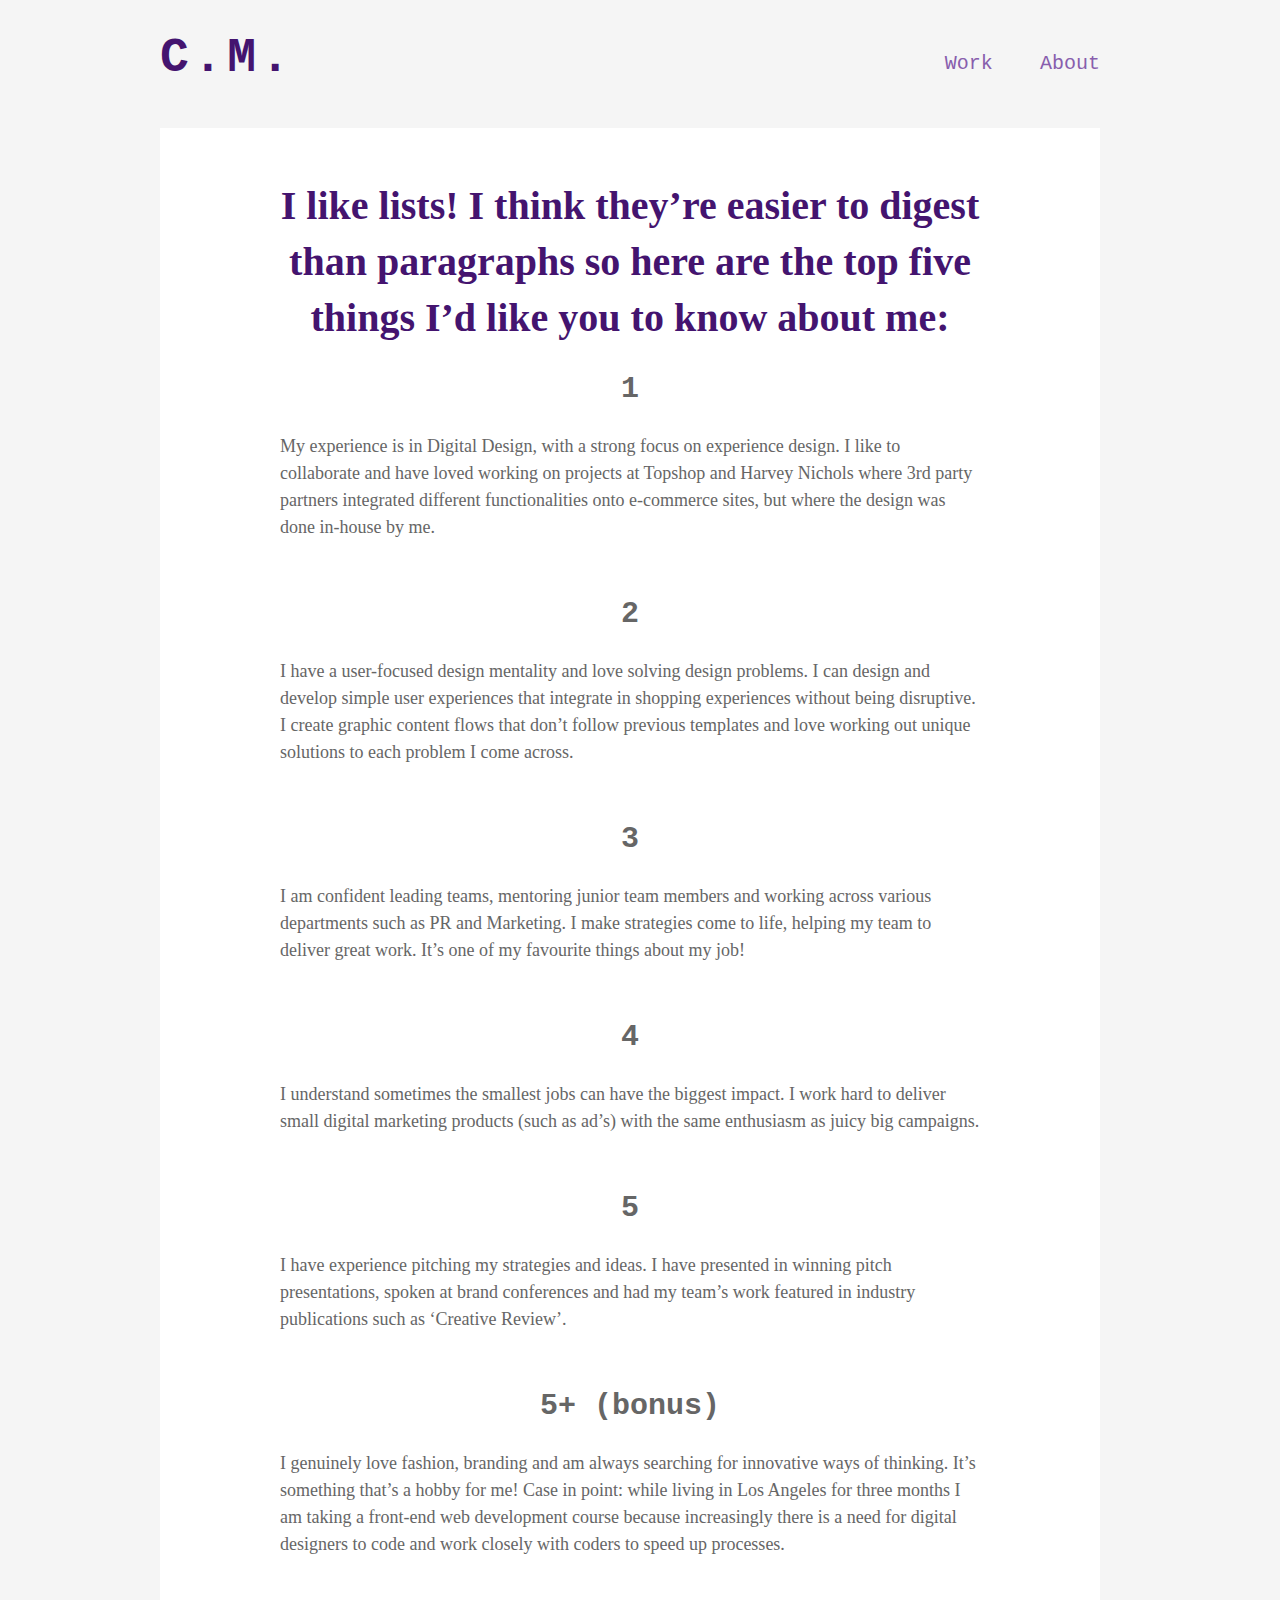
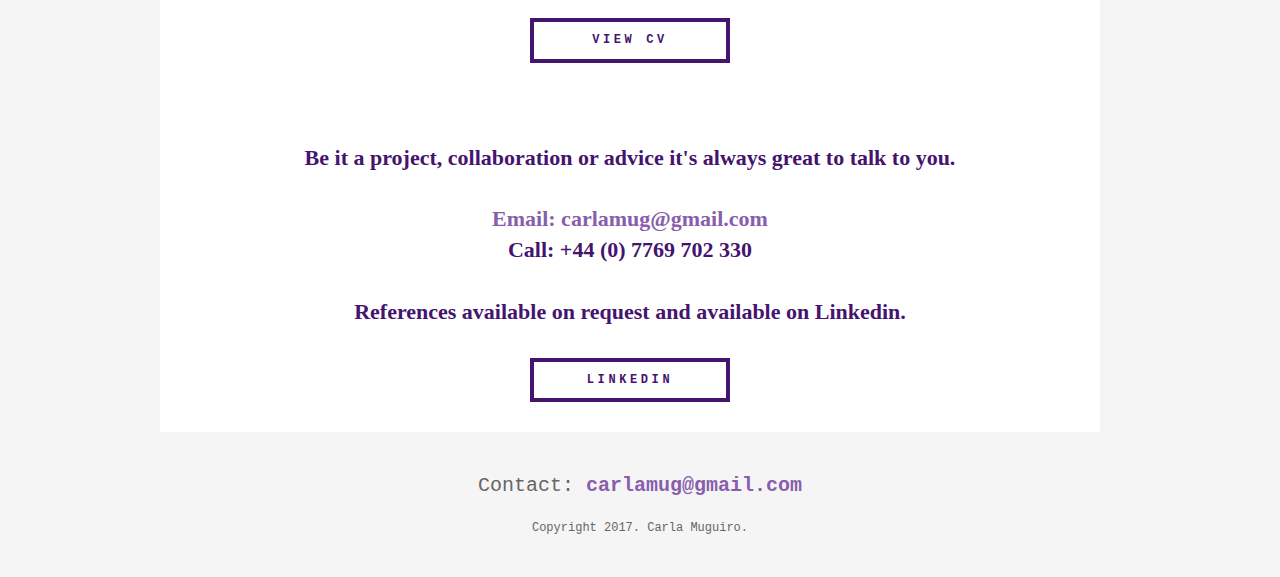
<file: about.html>
<!DOCTYPE html>
<html lang="en">
	<head>
    	<meta charset="utf-8">
    	<meta name="description" content="Carla Muguiro">

		<title>Carla Muguiro Portfolio</title>
		<link href='http://<link href="https://fonts.googleapis.com/css?family=Lato:300,400,700,900" rel="stylesheet" type='text/css'>

		<!-- external CSS link -->
		<link rel="stylesheet" href="css/reset.css">
		<link rel="stylesheet" href="css/style.css">
		<script src="http://ajax.googleapis.com/ajax/libs/jquery/2.1.3/jquery.min.js"></script>
		<script type="text/javascript" src="js/script.js"></script>
	</head>
	<body>
		<header>
			<div class="container">
				<h1 class="logo"><a href="index.html">C.M.</h1>
				<nav>
					<ul>
						<li><div class="line"></div><div class="line"></div></li>
						<li><a href="index.html">Work</a></li>
						<li><a href="about.html">About</a></li>
					</ul>
				</nav>
			</div>
		</header>
		<div class="wrapper">
			<section class="about">
			<p>I like lists! I think they’re easier to digest than paragraphs so here are the top five things I’d like you to know about me:</p>
			<ul>
				<li><h3>1</h3> My experience is in Digital Design, with a strong focus on experience design. I like to collaborate and have loved working on projects at Topshop and Harvey Nichols where 3rd party partners integrated different functionalities onto e-commerce sites, but where the design was done in-house by me.</li>

				<li><h3>2</h3> I have a user-focused design mentality and love solving design problems. I can design and develop simple user experiences that integrate in shopping experiences without being disruptive. I create graphic content flows that don’t follow previous templates and love working out unique solutions to each problem I come across.</li>

				<li><h3>3</h3> I am confident leading teams, mentoring junior team members and working across various departments such as PR and Marketing. I make strategies come to life, helping my team to deliver great work. It’s one of my favourite things about my job!</li>

				<li><h3>4</h3> I understand sometimes the smallest jobs can have the biggest impact. I work hard to deliver small digital marketing products (such as ad’s) with the same enthusiasm as juicy big campaigns.</li>

				<li><h3>5</h3> I have experience pitching my strategies and ideas. I have presented in winning pitch presentations, spoken at brand conferences and had my team’s work featured in industry publications such as ‘Creative Review’.</li>

				<li><h3>5+ (bonus)</h3> I genuinely love fashion, branding and am always searching for innovative ways of thinking. It’s something that’s a hobby for me! Case in point: while living in Los Angeles for three months I am taking a front-end web development course because increasingly there is a need for digital designers to code and work closely with coders to speed up processes.</li>

			</ul>
			<aside id="bottom-cta">
			<a class="button blue" href="https://www.dropbox.com/s/ewndl9funy99o1y/Carla_Muguiro_Portfolio_2017.pdf?dl=0">VIEW CV</a>
			</aside>
			
			<section class="contact">
			<p> Be it a project, collaboration or advice it's always great to talk to you.
			<br><br>
			<a href="mailto:carlamug@gmail.com">Email: carlamug@gmail.com</a>
			<br>
			Call: +44 (0) 7769 702 330
			<br><br>
			References available on request 			and available on Linkedin. </p>
			</section>
			
			<aside id="bottom-cta">
			<a class="button blue" href="https://www.linkedin.com/in/carla-muguiro-2388337/">LINKEDIN</a>
			</aside>
		</div>
		<footer>
			<h2>Contact: <a href="mailto:carlamug@gmail.com">carlamug@gmail.com</h2></a>
			<p class="copyright">Copyright 2017. Carla Muguiro.</p>
		</footer>
	</body>
</html>
</file>
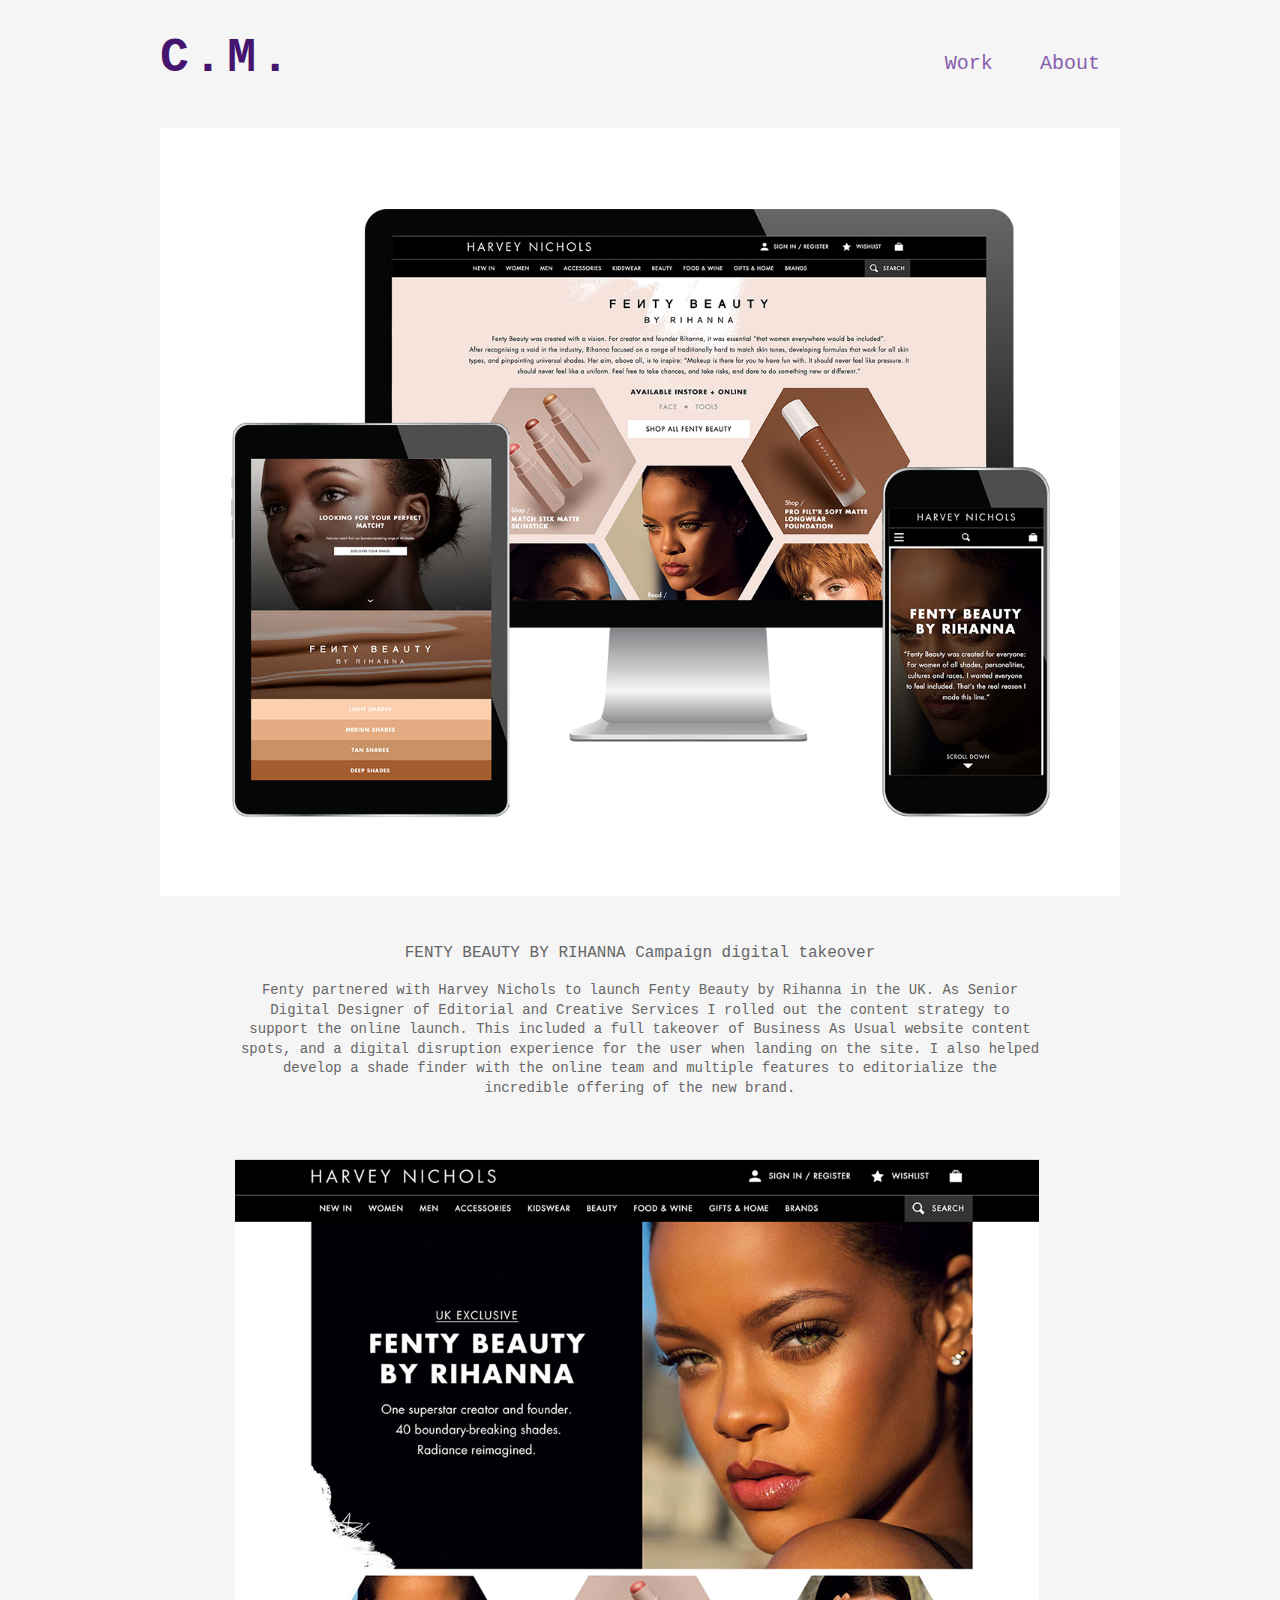
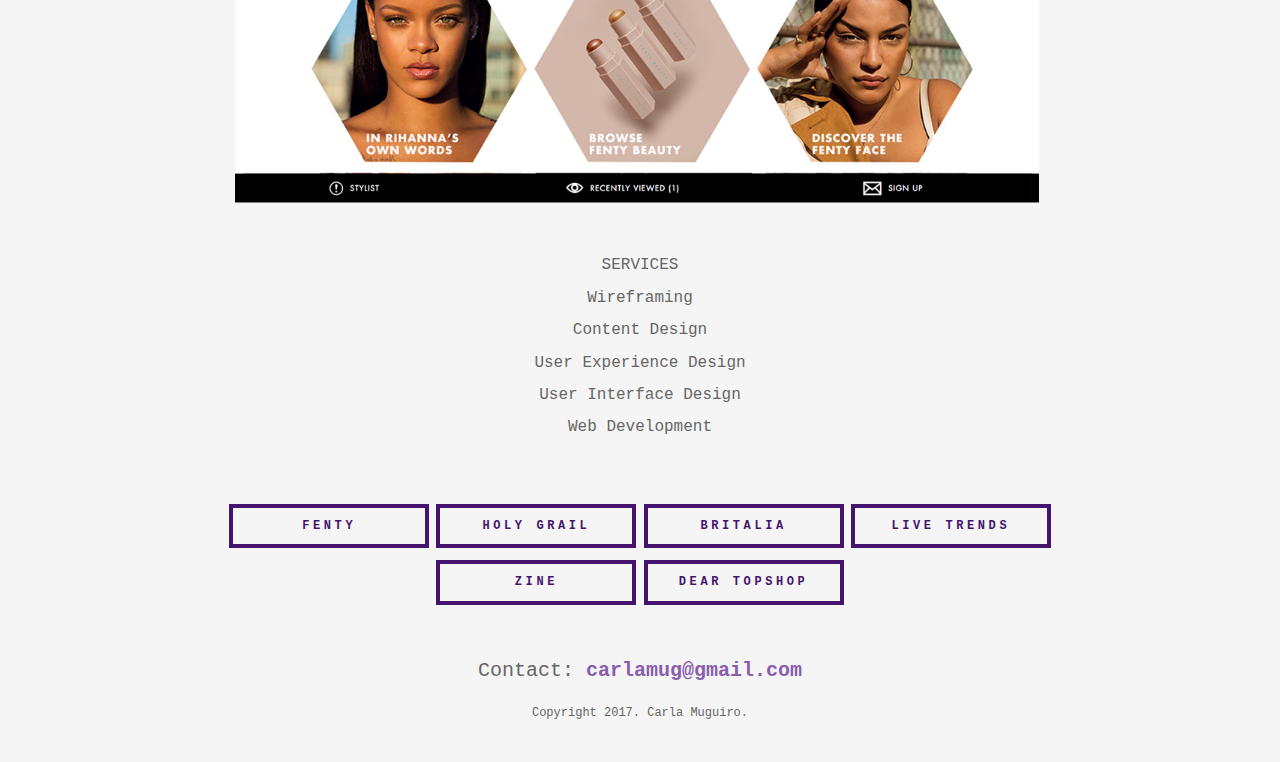
<file: Project1.html>
<!DOCTYPE html>
<html lang="en">
	<head>
    	<meta charset="utf-8">
    	<meta name="description" content="Carla Muguiro">

		<title>Carla Muguiro Portfolio</title>
		<link href='http://<link href="https://fonts.googleapis.com/css?family=Lato:300,400,700,900" rel="stylesheet" type='text/css'>

		<!-- external CSS link -->
		<link rel="stylesheet" href="css/reset.css">
		<link rel="stylesheet" href="css/style.css">
		<script src="http://ajax.googleapis.com/ajax/libs/jquery/2.1.3/jquery.min.js"></script>
		<script type="text/javascript" src="js/script.js"></script>
	</head>
	<body>
		<header>
			<div class="container">
				<h1 class="logo"><a href="index.html">C.M.</h1>
				<nav>
					<ul>
						<li><div class="line"></div><div class="line"></div></li>
						<li><a href="index.html">Work</a></li>
						<li><a href="about.html">About</a></li>
					</ul>
				</nav>
			</div>
		</header>
		<div class="wrapper">
			<section class="FENTY">
				<div class="project-image"><img src="images/Fenty/fenty1.png" alt="Fenty"></div>
				<h4>FENTY BEAUTY BY RIHANNA
					Campaign digital takeover
				</h4><br>
				<p> Fenty partnered with Harvey Nichols 	to launch Fenty Beauty by Rihanna 		in the UK. As Senior Digital 			Designer of Editorial and Creative 		Services I rolled out the content 		strategy to support the online 			launch. This included a full 			takeover of Business As Usual 			website content spots, and a 			digital disruption experience for 
					the user when landing on the site. I also helped develop a shade finder with the online team and multiple features to editorialize the incredible offering of the new brand.

				</p>
				<div class="project-image"><img src="images/Fenty/fenty2.png" alt="Fenty"></div>
				<h4><ul> 
						<li>SERVICES</li>
						<li>Wireframing</li>
						<li>Content Design</li>
						<li>User Experience Design</li>
						<li>User Interface Design</li>
						<li>Web Development</li>
					</ul>
				</h4>
			</section>
			<aside id="bottom-nav">
				<nav>
					<ul>
						<li><a class="button nav" href="Project1.html">FENTY</a></li>
						<li><a class="button nav" href="Project2.html">HOLY GRAIL</a></li>
						<li><a class="button nav" href="Project3.html">BRITALIA</a></li>
						<li><a class="button nav" href="Project4.html">LIVE TRENDS</a></li>
						<li><a class="button nav" href="Project5.html">ZINE</a></li>
						<li><a class="button nav" href="Project6.html">DEAR TOPSHOP</a></li>
					</ul>
				</aside>
			</section>
		</div>
		<footer>
			<h2>Contact: <a href="mailto:carlamug@gmail.com">carlamug@gmail.com</h2></a>
			<p class="copyright">Copyright 2017. Carla Muguiro.</p>
		</footer>
	</body>
</html>
</file>
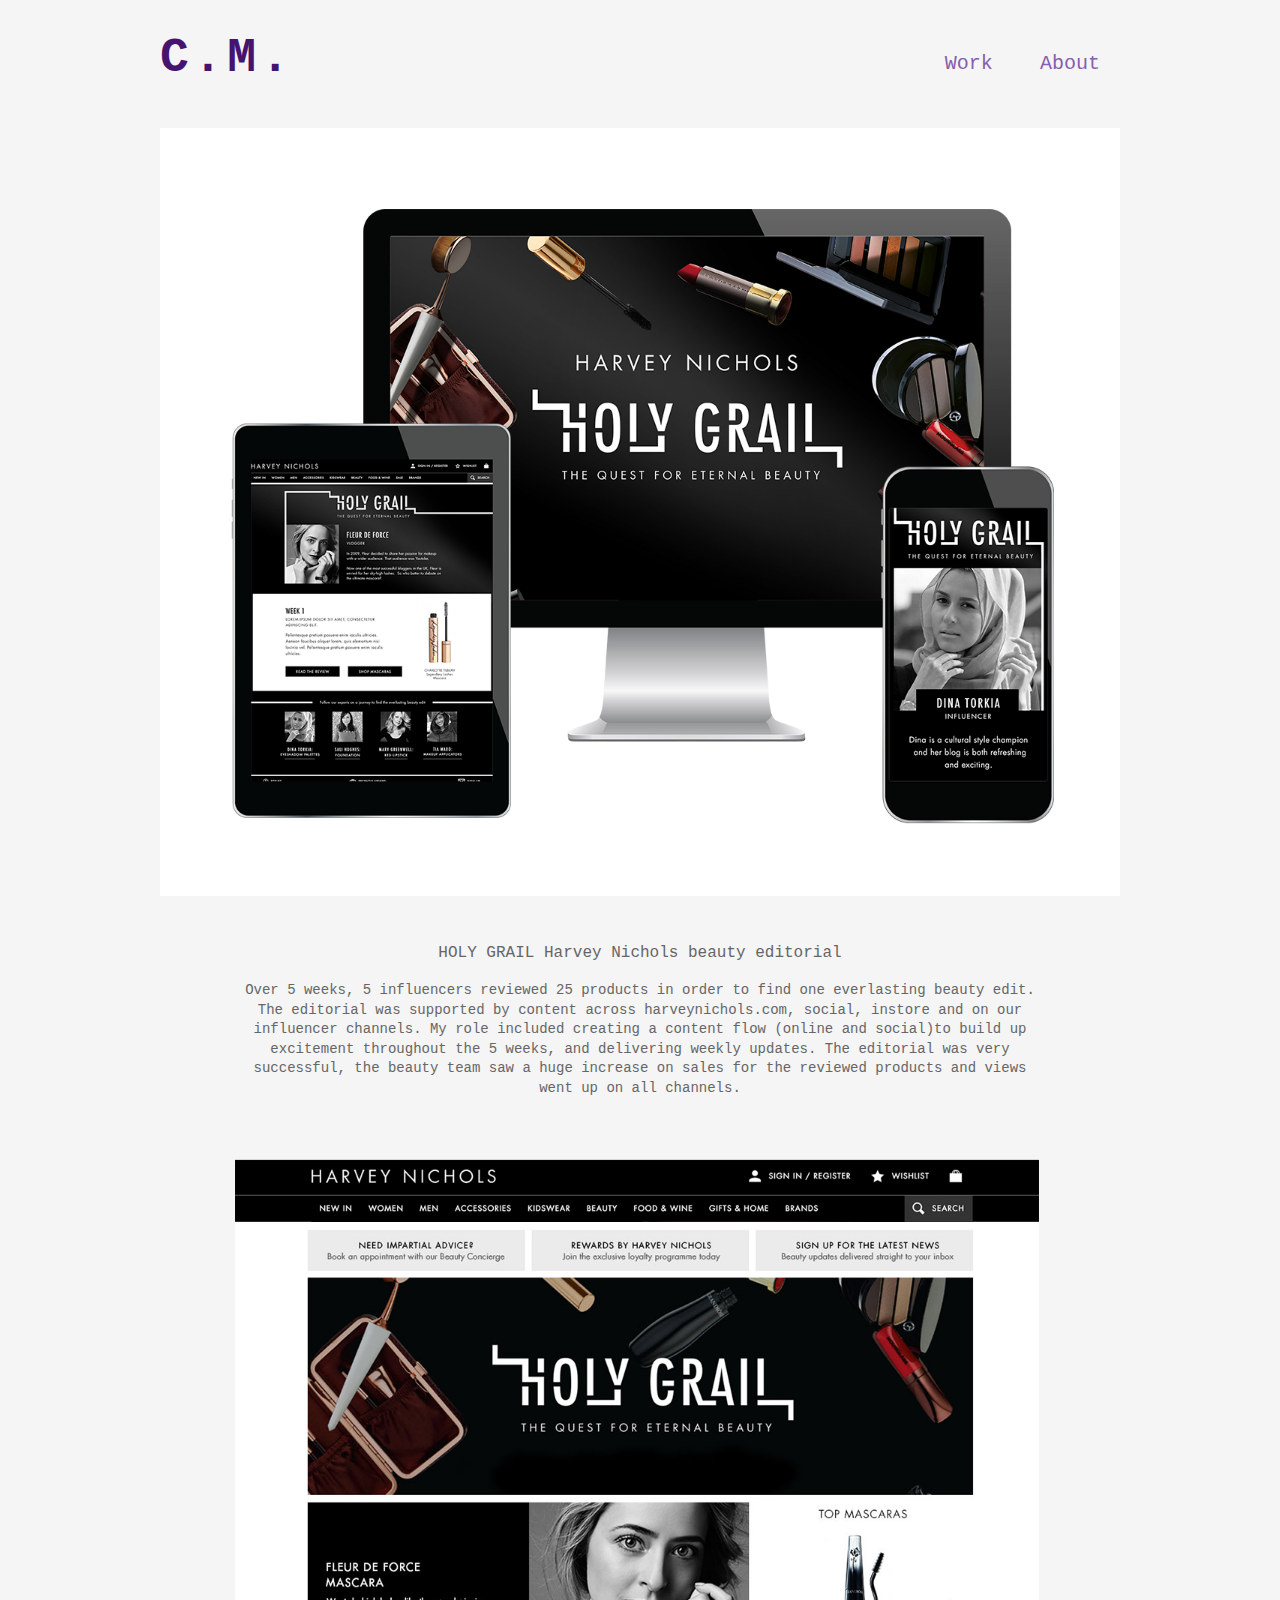
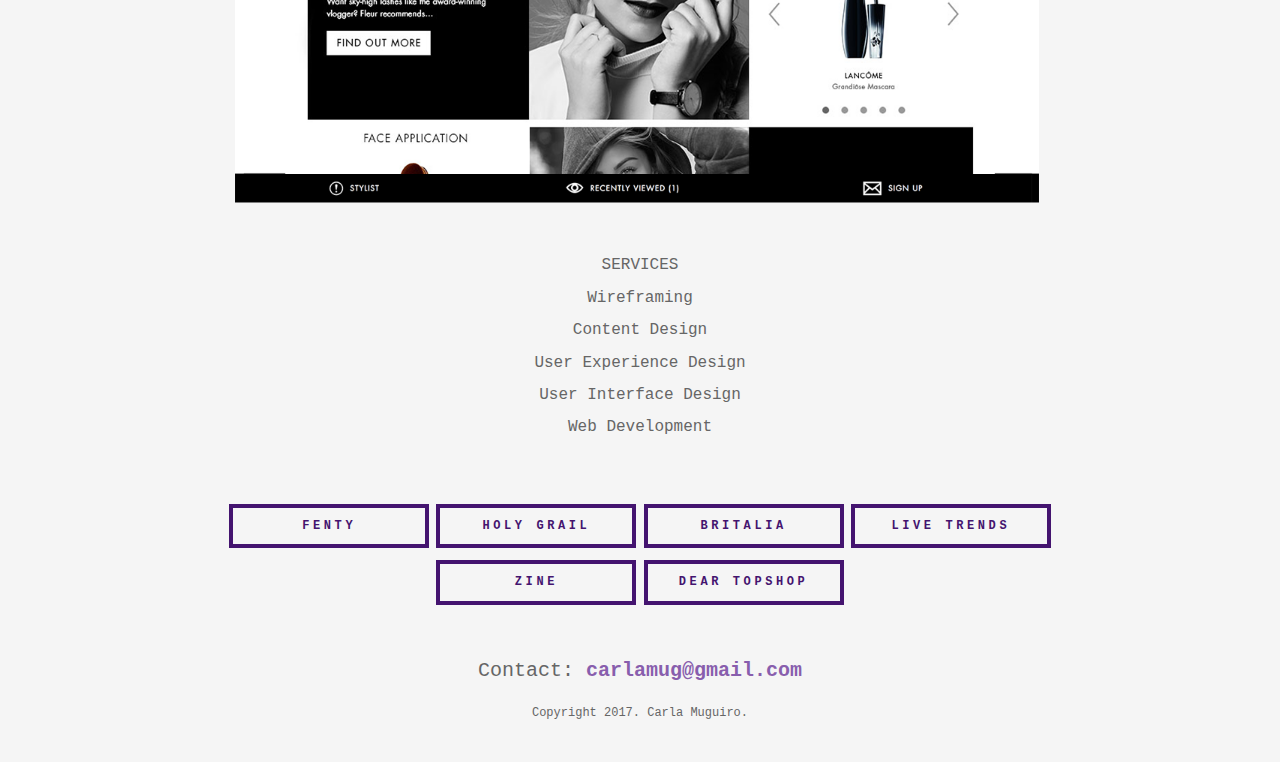
<file: Project2.html>
<!DOCTYPE html>
<html lang="en">
	<head>
    	<meta charset="utf-8">
    	<meta name="description" content="Carla Muguiro">

		<title>Carla Muguiro Portfolio</title>
		<link href='http://<link href="https://fonts.googleapis.com/css?family=Lato:300,400,700,900" rel="stylesheet" type='text/css'>

		<!-- external CSS link -->
		<link rel="stylesheet" href="css/reset.css">
		<link rel="stylesheet" href="css/style.css">
		<script src="http://ajax.googleapis.com/ajax/libs/jquery/2.1.3/jquery.min.js"></script>
		<script type="text/javascript" src="js/script.js"></script>
	</head>
	<body>
		<header>
			<div class="container">
				<h1 class="logo"><a href="index.html">C.M.</h1>
				<nav>
					<ul>
						<li><div class="line"></div><div class="line"></div></li>
						<li><a href="index.html">Work</a></li>
						<li><a href="about.html">About</a></li>
					</ul>
				</nav>
			</div>
		</header>
		<div class="wrapper">
			<section class="FENTY">
				<div class="project-image"><img src="images/HG/Holy-Grail-1.png" alt="Fenty"></div>
				<h4>HOLY GRAIL
					Harvey Nichols beauty editorial
				</h4><br>
				<p> Over 5 weeks, 5 influencers reviewed 25 products in order to 
				find one everlasting beauty edit. The editorial was supported by content across harveynichols.com, social, instore and on our influencer channels. My role included creating a content flow (online and social)to build up excitement throughout the 5 weeks, and delivering weekly updates. The editorial was very successful, the beauty team saw a huge increase on sales for the reviewed products and 
				views went up on all channels.

				</p>
				<div class="project-image"><img src="images/HG/Holy-Grail-2.png" alt="Fenty"></div>
				<h4><ul> 
						<li>SERVICES</li>
						<li>Wireframing</li>
						<li>Content Design</li>
						<li>User Experience Design</li>
						<li>User Interface Design</li>
						<li>Web Development</li>
					</ul>
				</h4>
			</section>
			<aside id="bottom-nav">
				<nav>
					<ul>
						<li><a class="button nav" href="Project1.html">FENTY</a></li>
						<li><a class="button nav" href="Project2.html">HOLY GRAIL</a></li>
						<li><a class="button nav" href="Project3.html">BRITALIA</a></li>
						<li><a class="button nav" href="Project4.html">LIVE TRENDS</a></li>
						<li><a class="button nav" href="Project5.html">ZINE</a></li>
						<li><a class="button nav" href="Project6.html">DEAR TOPSHOP</a></li>
					</ul>
				</aside>
			</section>
		</div>
		<footer>
			<h2>Contact: <a href="mailto:carlamug@gmail.com">carlamug@gmail.com</h2></a>
			<p class="copyright">Copyright 2017. Carla Muguiro.</p>
		</footer>
	</body>
</html>
</file>
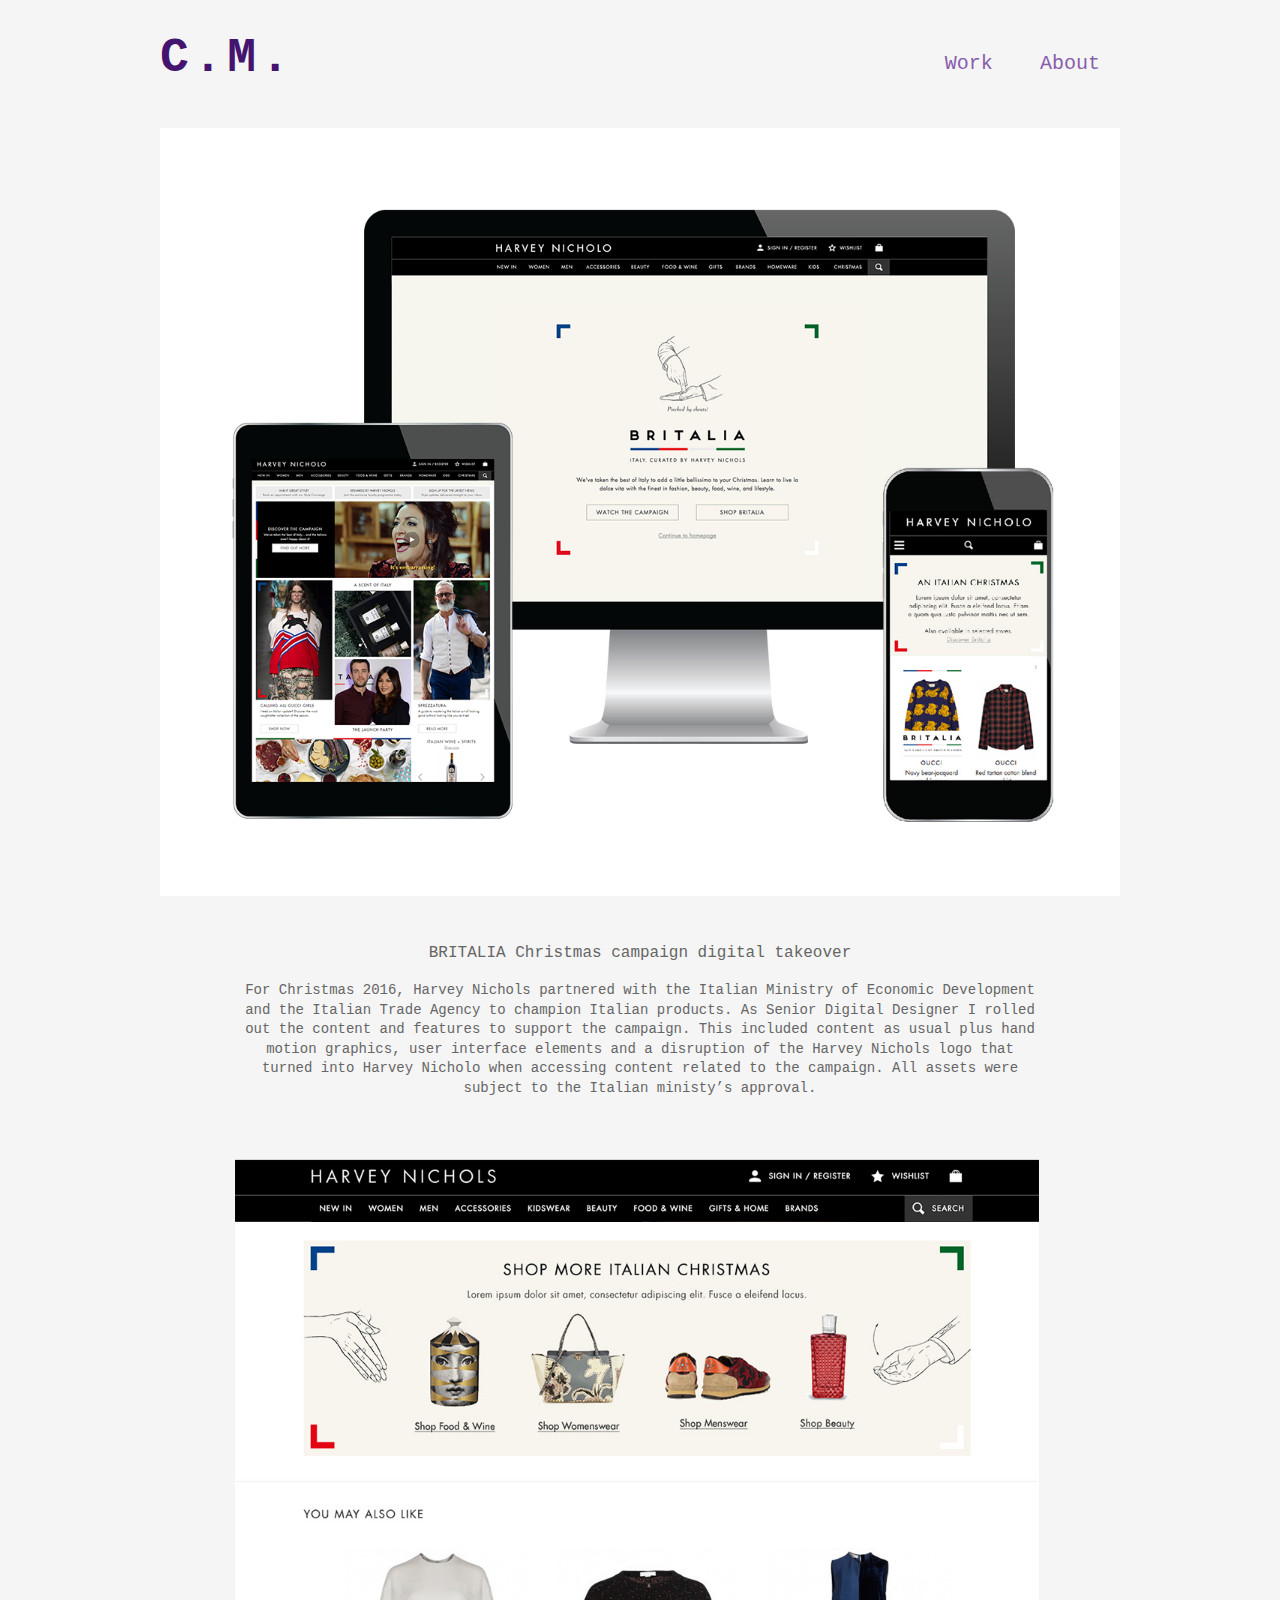
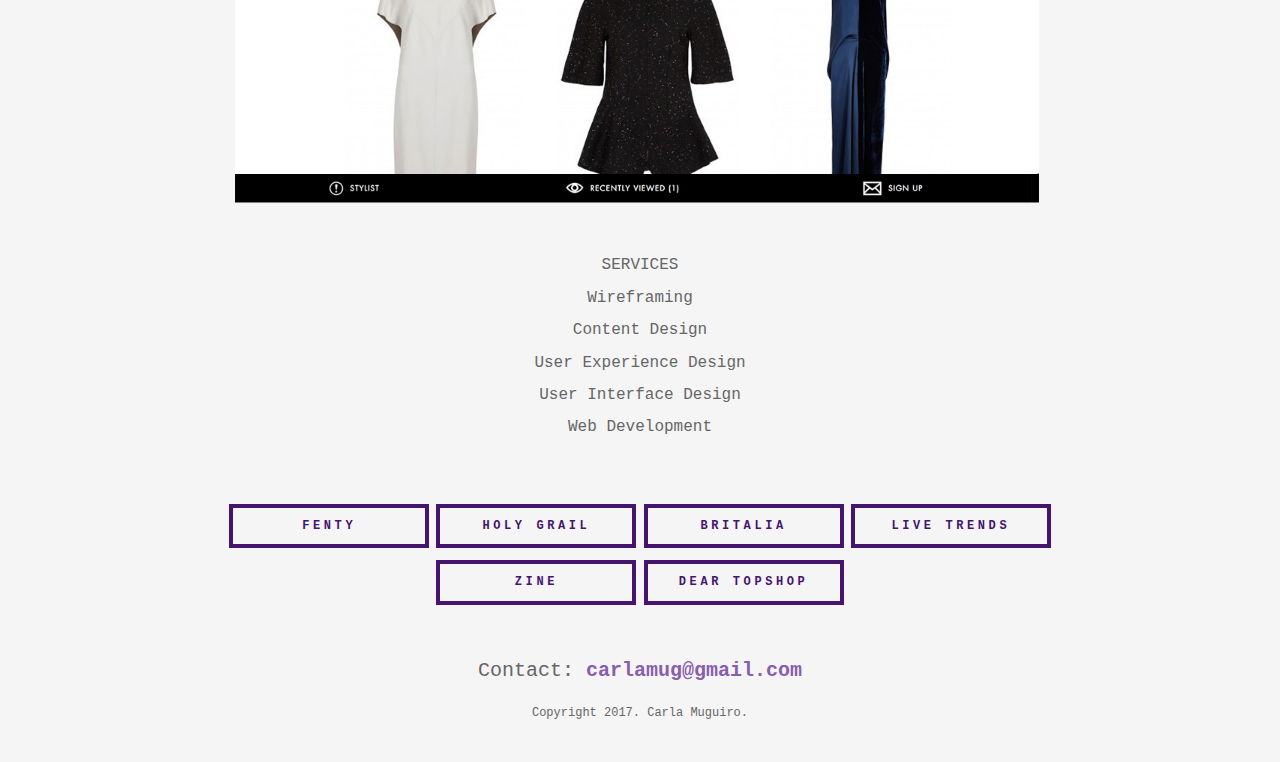
<file: Project3.html>
<!DOCTYPE html>
<html lang="en">
	<head>
    	<meta charset="utf-8">
    	<meta name="description" content="Carla Muguiro">

		<title>Carla Muguiro Portfolio</title>
		<link href='http://<link href="https://fonts.googleapis.com/css?family=Lato:300,400,700,900" rel="stylesheet" type='text/css'>

		<!-- external CSS link -->
		<link rel="stylesheet" href="css/reset.css">
		<link rel="stylesheet" href="css/style.css">
		<script src="http://ajax.googleapis.com/ajax/libs/jquery/2.1.3/jquery.min.js"></script>
		<script type="text/javascript" src="js/script.js"></script>
	</head>
	<body>
		<header>
			<div class="container">
				<h1 class="logo"><a href="index.html">C.M.</h1>
				<nav>
					<ul>
						<li><div class="line"></div><div class="line"></div></li>
						<li><a href="index.html">Work</a></li>
						<li><a href="about.html">About</a></li>
					</ul>
				</nav>
			</div>
		</header>
		<div class="wrapper">
			<section class="FENTY">
				<div class="project-image"><img src="images/Britalia/britalia1.png" alt="Fenty"></div>
				<h4>BRITALIA 
				Christmas campaign digital takeover
				</h4><br>
				<p> For Christmas 2016, Harvey Nichols partnered with the Italian Ministry of Economic Development and the Italian Trade Agency to champion Italian products. As Senior Digital Designer I rolled out the content and features to support the campaign. This included content as usual plus hand motion graphics, user interface elements and a disruption of the Harvey Nichols logo that turned into Harvey Nicholo when accessing content related to the campaign. All assets were subject to the Italian ministy’s approval.
				</p>
				<div class="project-image"><img src="images/Britalia/britalia2.png" alt="Fenty"></div>
				<h4><ul> 
						<li>SERVICES</li>
						<li>Wireframing</li>
						<li>Content Design</li>
						<li>User Experience Design</li>
						<li>User Interface Design</li>
						<li>Web Development</li>
					</ul>
				</h4>
			</section>
			<aside id="bottom-nav">
				<nav>
					<ul>
						<li><a class="button nav" href="Project1.html">FENTY</a></li>
						<li><a class="button nav" href="Project2.html">HOLY GRAIL</a></li>
						<li><a class="button nav" href="Project3.html">BRITALIA</a></li>
						<li><a class="button nav" href="Project4.html">LIVE TRENDS</a></li>
						<li><a class="button nav" href="Project5.html">ZINE</a></li>
						<li><a class="button nav" href="Project6.html">DEAR TOPSHOP</a></li>
					</ul>
				</aside>
			</section>
		</div>
		<footer>
			<h2>Contact: <a href="mailto:carlamug@gmail.com">carlamug@gmail.com</h2></a>
			<p class="copyright">Copyright 2017. Carla Muguiro.</p>
		</footer>
	</body>
</html>
</file>
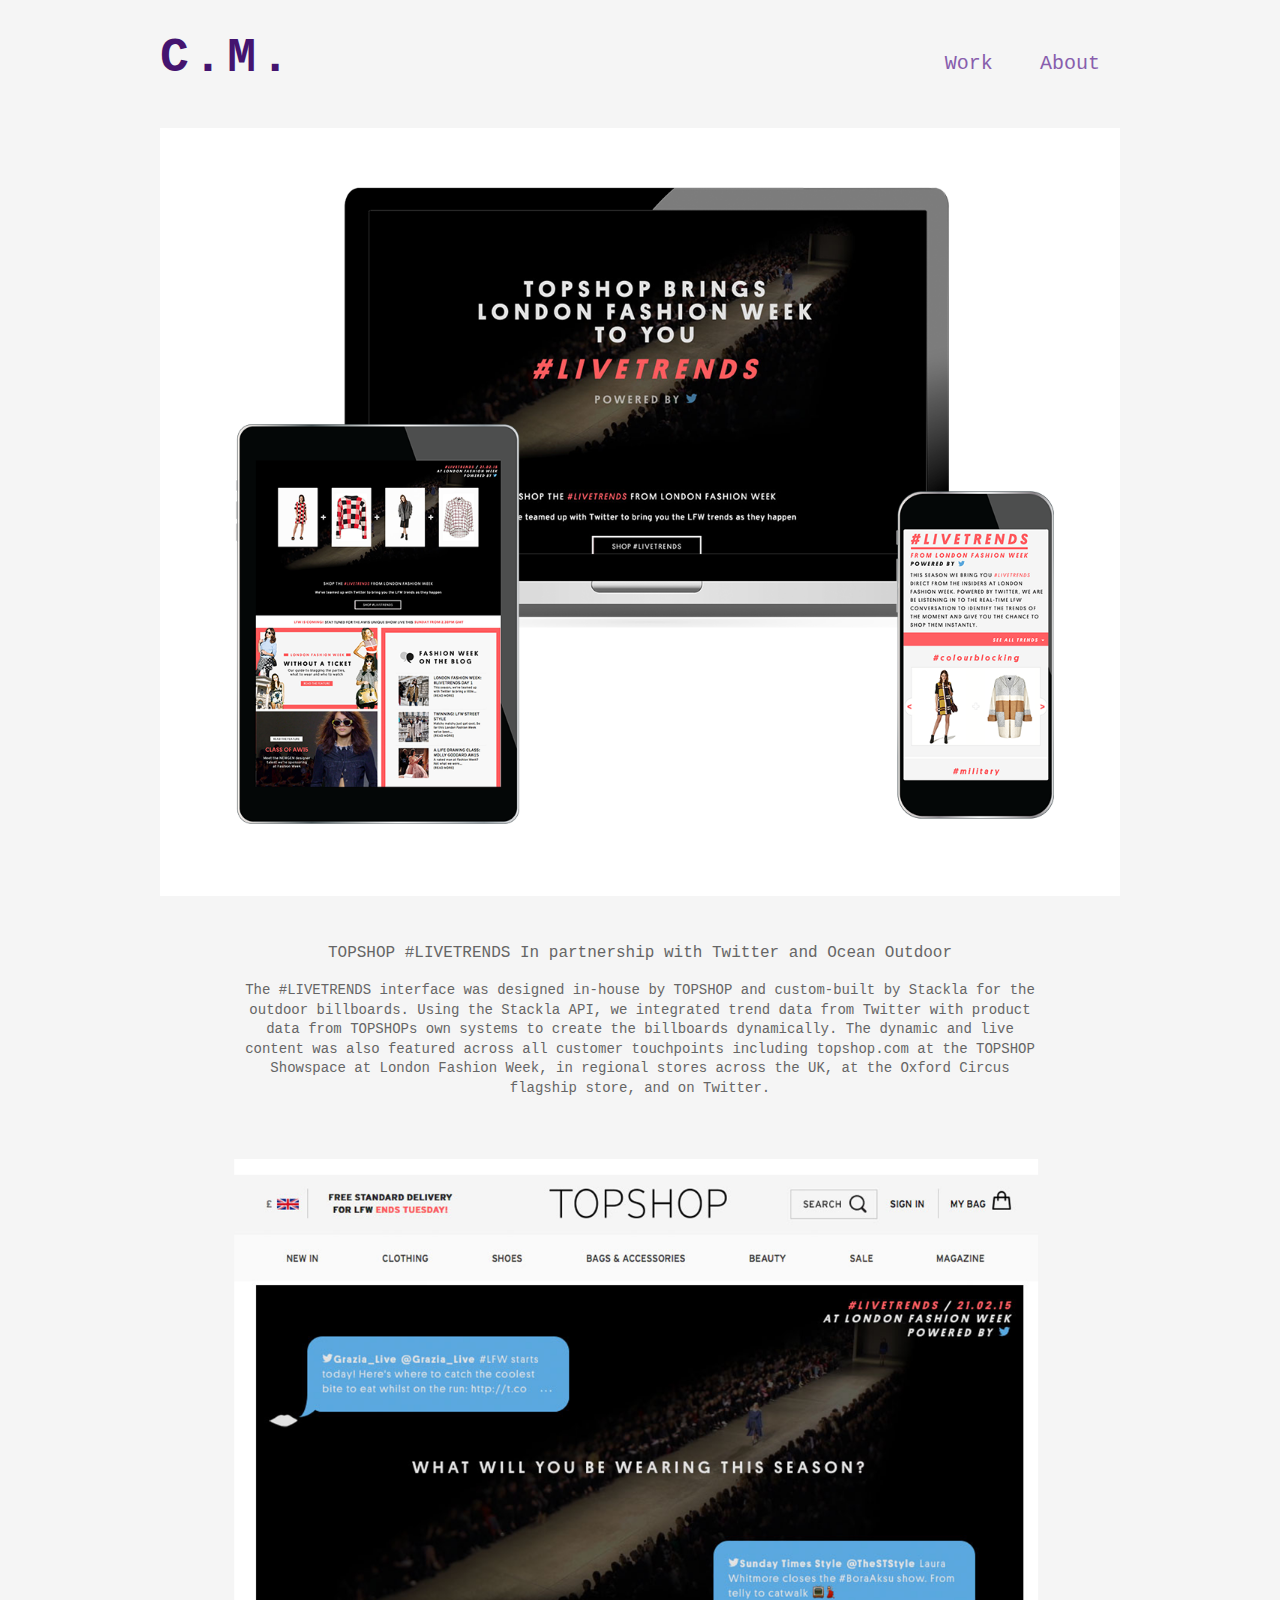
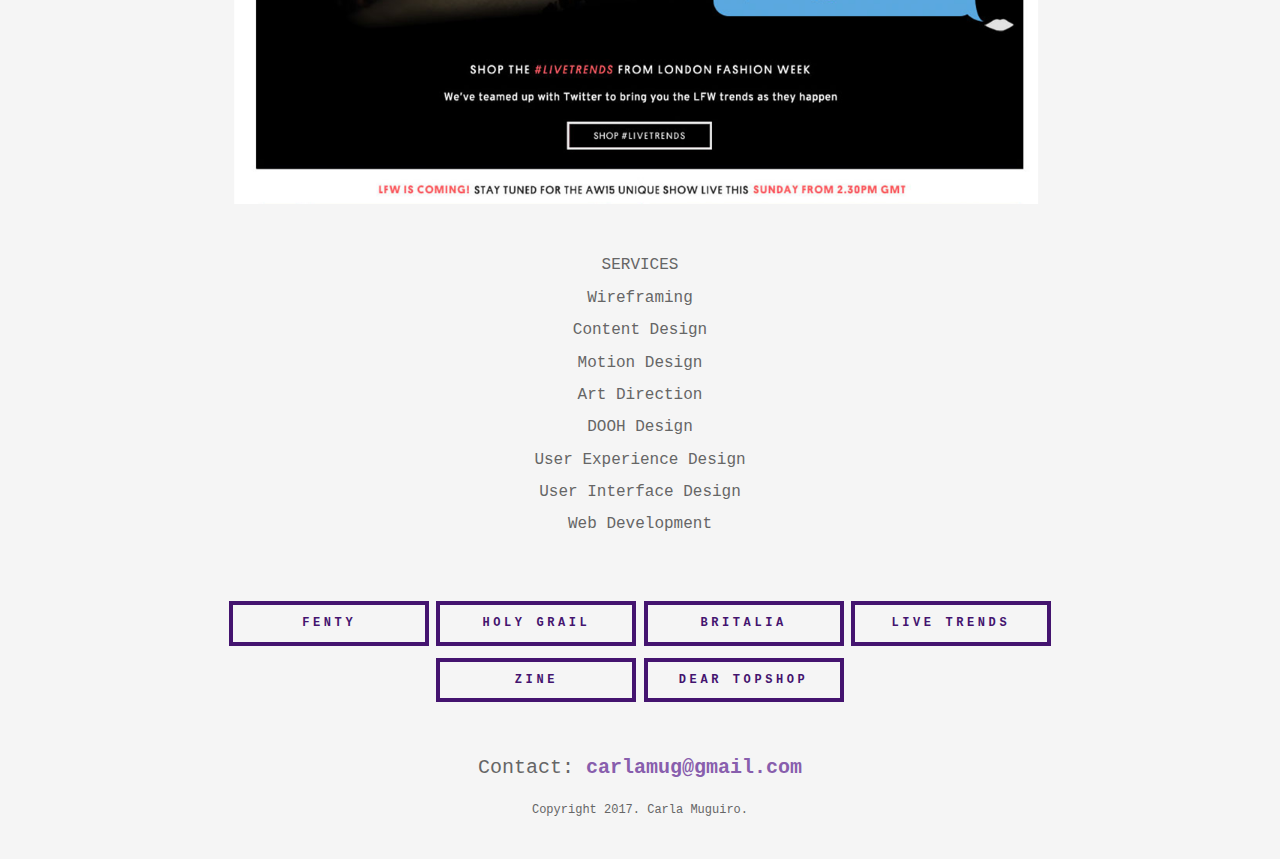
<file: Project4.html>
<!DOCTYPE html>
<html lang="en">
	<head>
    	<meta charset="utf-8">
    	<meta name="description" content="Carla Muguiro">

		<title>Carla Muguiro Portfolio</title>
		<link href='http://<link href="https://fonts.googleapis.com/css?family=Lato:300,400,700,900" rel="stylesheet" type='text/css'>

		<!-- external CSS link -->
		<link rel="stylesheet" href="css/reset.css">
		<link rel="stylesheet" href="css/style.css">
		<script src="http://ajax.googleapis.com/ajax/libs/jquery/2.1.3/jquery.min.js"></script>
		<script type="text/javascript" src="js/script.js"></script>
	</head>
	<body>
		<header>
			<div class="container">
				<h1 class="logo"><a href="index.html">C.M.</h1>
				<nav>
					<ul>
						<li><div class="line"></div><div class="line"></div></li>
						<li><a href="index.html">Work</a></li>
						<li><a href="about.html">About</a></li>
					</ul>
				</nav>
			</div>
		</header>
		<div class="wrapper">
			<section class="FENTY">
				<div class="project-image"><img src="images/Livetrends/Livetrends1.png" alt="Fenty"></div>
				<h4>TOPSHOP #LIVETRENDS
				In partnership with Twitter and Ocean Outdoor
				</h4><br>
				<p> The #LIVETRENDS interface was designed in-house by TOPSHOP
				and custom-built by Stackla for the outdoor billboards. Using the Stackla API, we integrated trend data from Twitter with product data from TOPSHOPs own systems to create the billboards dynamically. The dynamic and live content was also featured across all customer touchpoints including topshop.com at the TOPSHOP Showspace 
				at London Fashion Week, in regional stores across the UK, at the Oxford Circus flagship store, and on Twitter. 
				</p>
				<div class="project-image"><img src="images/Livetrends/Livetrends2.png" alt="Fenty"></div>
				<h4><ul> 
						<li>SERVICES</li>
						<li>Wireframing</li>
						<li>Content Design</li>
						<li>Motion Design</li>
						<li>Art Direction</li>
						<li>DOOH Design</li>
						<li>User Experience Design</li>
						<li>User Interface Design</li>
						<li>Web Development</li>
					</ul>
				</h4>
			</section>
			<aside id="bottom-nav">
				<nav>
					<ul>
						<li><a class="button nav" href="Project1.html">FENTY</a></li>
						<li><a class="button nav" href="Project2.html">HOLY GRAIL</a></li>
						<li><a class="button nav" href="Project3.html">BRITALIA</a></li>
						<li><a class="button nav" href="Project4.html">LIVE TRENDS</a></li>
						<li><a class="button nav" href="Project5.html">ZINE</a></li>
						<li><a class="button nav" href="Project6.html">DEAR TOPSHOP</a></li>
					</ul>
				</aside>
			</section>
		</div>
		<footer>
			<h2>Contact: <a href="mailto:carlamug@gmail.com">carlamug@gmail.com</h2></a>
			<p class="copyright">Copyright 2017. Carla Muguiro.</p>
		</footer>
	</body>
</html>
</file>
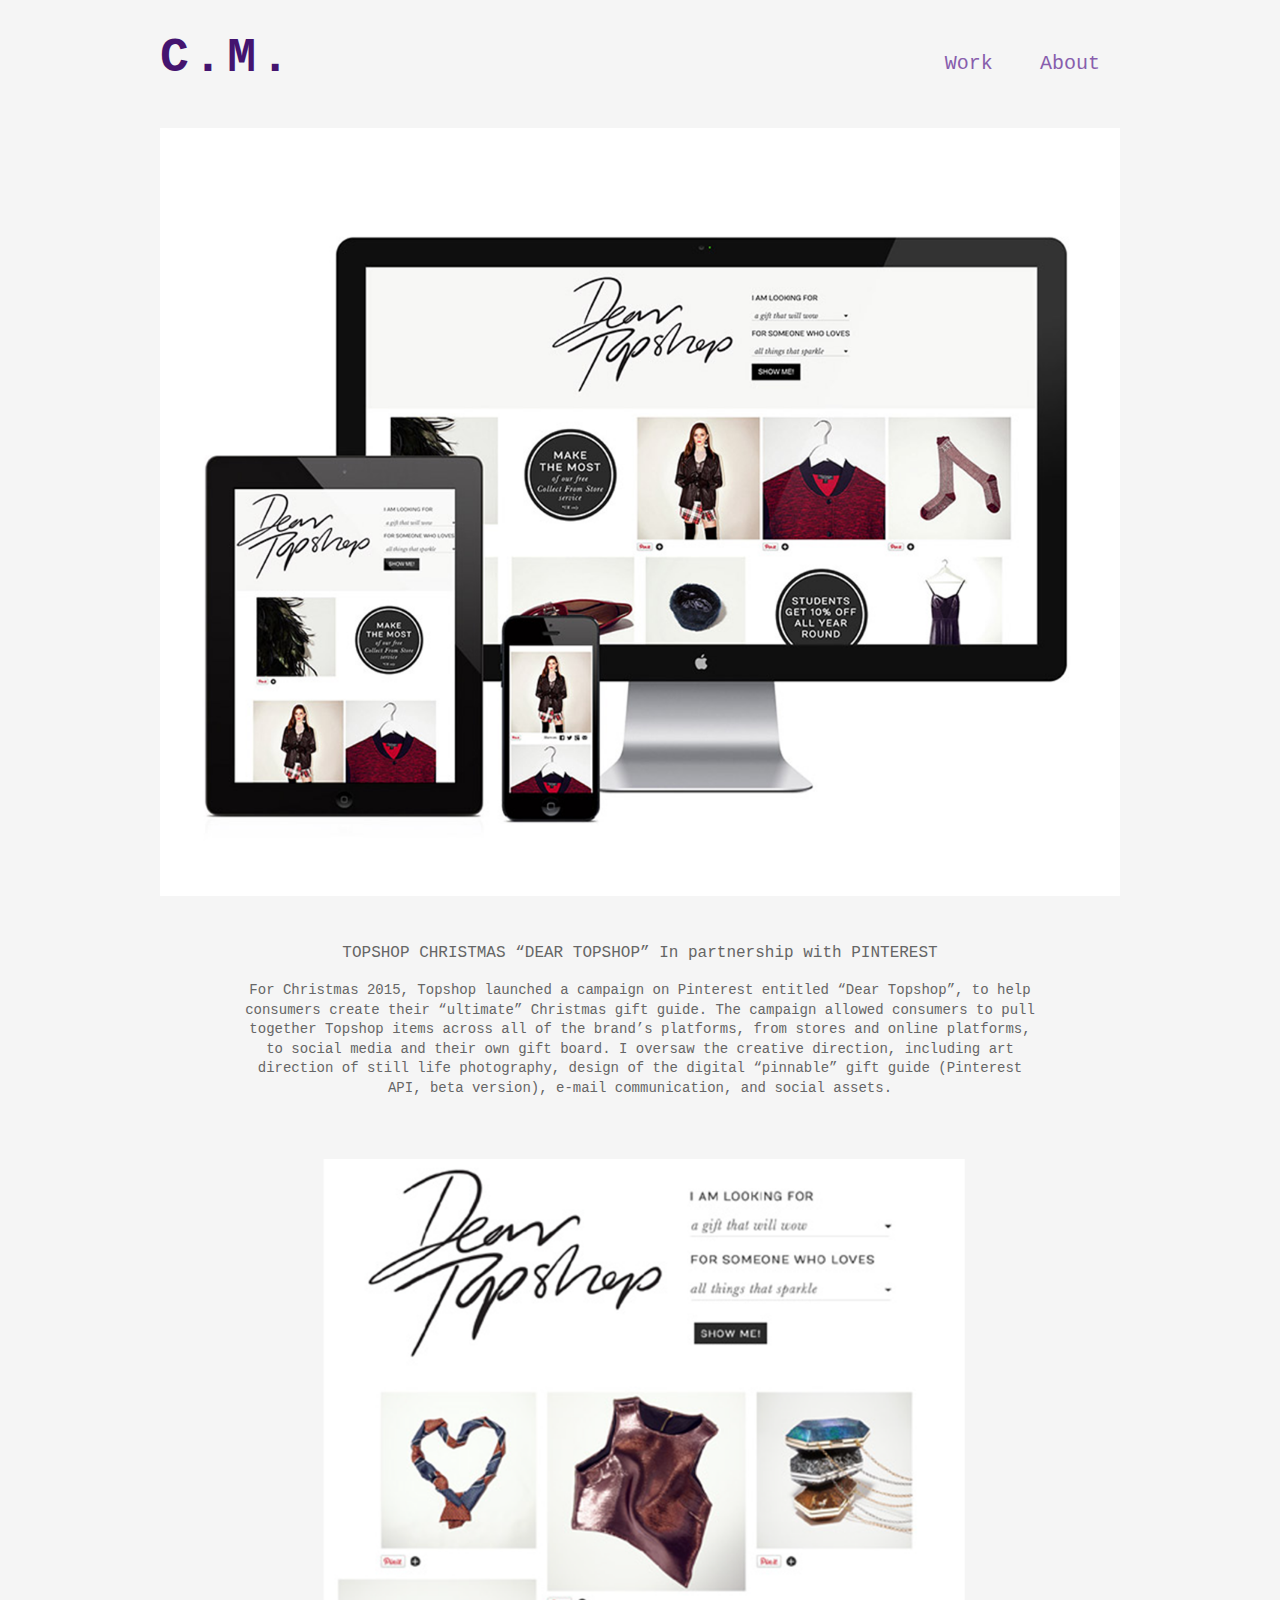
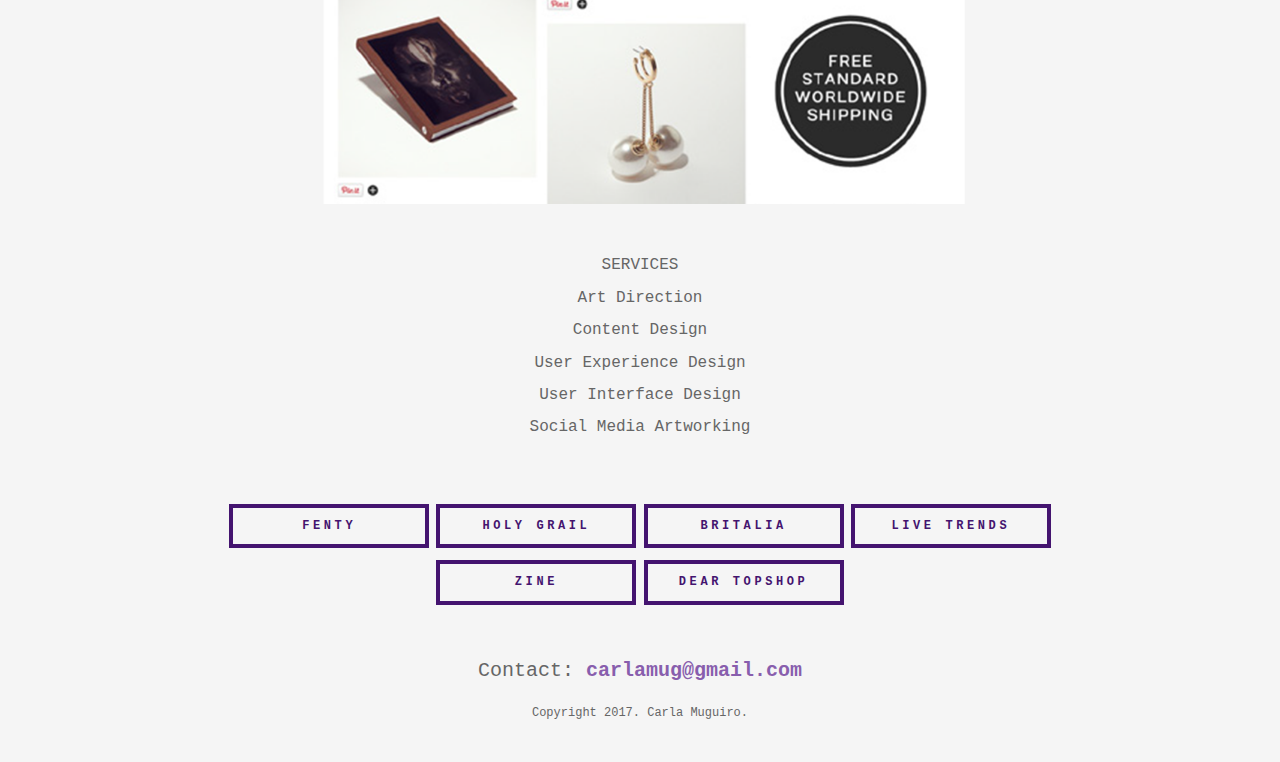
<file: Project6.html>
<!DOCTYPE html>
<html lang="en">
	<head>
    	<meta charset="utf-8">
    	<meta name="description" content="Carla Muguiro">

		<title>Carla Muguiro Portfolio</title>
		<link href='http://<link href="https://fonts.googleapis.com/css?family=Lato:300,400,700,900" rel="stylesheet" type='text/css'>

		<!-- external CSS link -->
		<link rel="stylesheet" href="css/reset.css">
		<link rel="stylesheet" href="css/style.css">
		<script src="http://ajax.googleapis.com/ajax/libs/jquery/2.1.3/jquery.min.js"></script>
		<script type="text/javascript" src="js/script.js"></script>
	</head>
	<body>
		<header>
			<div class="container">
				<h1 class="logo"><a href="index.html">C.M.</h1>
				<nav>
					<ul>
						<li><div class="line"></div><div class="line"></div></li>
						<li><a href="index.html">Work</a></li>
						<li><a href="about.html">About</a></li>
					</ul>
				</nav>
			</div>
		</header>
		<div class="wrapper">
			<section class="FENTY">
				<div class="project-image"><img src="images/Dear/Dear_TS1.png" alt="Fenty"></div>
				<h4>TOPSHOP CHRISTMAS “DEAR TOPSHOP”
				In partnership with PINTEREST
				</h4><br>
				<p> For Christmas 2015, Topshop launched a campaign on Pinterest 
				entitled “Dear Topshop”, to help consumers create their “ultimate” Christmas gift guide. The campaign allowed consumers to pull together Topshop items across all of the brand’s platforms, from stores and online platforms, to social media and their own gift board. I oversaw the creative direction, including art direction 
				of still life photography, design of the digital “pinnable” gift guide (Pinterest API, beta version), e-mail communication, and social assets.
				</p>
				<div class="project-image"><img src="images/Dear/Dear_TS2.png" alt="Fenty"></div>
				<h4><ul> 
						<li>SERVICES</li>
						<li>Art Direction</li>
						<li>Content Design</li>
						<li>User Experience Design</li>
						<li>User Interface Design</li>
						<li>Social Media Artworking</li>
					</ul>
				</h4>
			</section>
			<aside id="bottom-nav">
				<nav>
					<ul>
						<li><a class="button nav" href="Project1.html">FENTY</a></li>
						<li><a class="button nav" href="Project2.html">HOLY GRAIL</a></li>
						<li><a class="button nav" href="Project3.html">BRITALIA</a></li>
						<li><a class="button nav" href="Project4.html">LIVE TRENDS</a></li>
						<li><a class="button nav" href="Project5.html">ZINE</a></li>
						<li><a class="button nav" href="Project6.html">DEAR TOPSHOP</a></li>
					</ul>
				</aside>
			</section>
		</div>
		<footer>
			<h2>Contact: <a href="mailto:carlamug@gmail.com">carlamug@gmail.com</h2></a>
			<p class="copyright">Copyright 2017. Carla Muguiro.</p>
		</footer>
	</body>
</html>
</file>
<file: css/style.css>
/*
Project Name: Final project FEWD
Client: Myself
Author: Carla Muguiro
Developer wannabe @GA in LA
*/


/******************************************
/* SETUP
/*******************************************/

/* Box Model Hack */
* {
  -moz-box-sizing: border-box; /* Firexfox */
  -webkit-box-sizing: border-box; /* Safari/Chrome/iOS/Android */
  box-sizing: border-box; /* IE */
}

/* Clear fix hack */
.clearfix:after {
  content: ".";
  display: block;
  clear: both;
  visibility: hidden;
  line-height: 0;
  height: 0;
}

.clear {
  clear: both;
}

.alignright {
  float: right;
  padding: 0 0 10px 10px; /* note the padding around a right floated image */
}

.alignleft {
  float: left;
  padding: 0 10px 10px 0; /* note the padding around a left floated image */
}

/******************************************
/* BASE STYLES
/*******************************************/

body {
  color: #f0efef;
  font-size: 12px;
  line-height: 1.4;
  color: #666;
  font-family: 'Lato', Courier, Arial, sans-serif;
  font-weight: 400;
  background-color: #f5f5f5;
}

a {
  text-decoration: none;
}


/******************************************
/* LAYOUT
/*******************************************/

/* Center the container */
.container {
  max-width: 960px;
  margin: 0 auto;
}
.logo {
  font-size: 48px;
  font-weight: 800;
  color: #44146F;
  letter-spacing: 0.1em;
}

.logo a{
  color: #44146F;
}

header {
  padding: 25px 0;
  overflow: hidden;
}
header .logo {
  color: #fff;
  float: left;
  margin: 0;
}

header nav {
  float: right;
  padding: 25px 20px 25px 0px;
}

header nav ul li {
  display: inline-block;
  margin: 0 0 0 40px;
  font-size: 20px;
  font-weight: 400;
}

header nav ul li a {
  color: #885ead;
}

header nav ul li a:hover {
  color: #44146F;
}

header nav .line{
  width: 2em;
  height: 0.3em;
  background: #44146F;
  border-radius: 0.2em;
  margin-top: .5em;
}

header nav .line:first-of-type{
  margin-top:.7em;
}
header nav li:first-child{
  float:right;
  display: none;
  cursor: pointer;
}

h2 {
  font-size: 20px;
  font-weight: 400;
  padding-bottom: 20px;
  margin: 0;
  text-align:center;
}

h3 {
  font-family: courier;
  font-weight: 900;
  font-size: 30px;
  text-align: center;
  margin: 0;
  padding-bottom: 30px;

}
h4 {
  font-family: courier;
  font-weight: 400;
  font-size: 16px;
  text-align: center;
  margin: 0;
  padding-top: 40px;

}
h4 ul li {
  font-family: courier;
  font-weight: 400;
  font-size: 16px;
  text-align: center;
  margin: 0;
  padding: 5px 0 5px;

}

#bottom-cta{
  padding: 30px 0;
}

.button {
  padding: 10px 0;
  width: 200px;
  text-align: center;
  display: inline-block;
  margin: 0 auto;
}

.blue {
  border: 4px solid #44146F;
  color: #44146F;
  font-size: 12px;
  font-weight: 900;
  letter-spacing: 0.3em;
}

#bottom-cta a:hover {
  border: 4px solid #885ead;
  color: #885ead;

}

footer a {
  color: #B20000;
}

footer a:hover {
    color: #44146F;
}

.wrapper {
  display: block;
  max-width: 960px;
  margin: auto;
}

.wrapper .about {
  background-color: #fff;
  max-width: 960px;
  margin-right: 20px;
}

.project{
  display: inline;
}

.project img{
  max-width: 49%;
  position: relative;
  padding: 0px 10px 15px 0px;
  margin: 0;
}

.about {
  text-align: center;
}

.about p {
  font-family: 'Lato';
  font-weight: 700;
  padding: 50px 100px 0;
  font-size: 40px;
  color: #44146F;
  margin: 0;
}

.contact p {
  font-family: 'Lato';
  font-weight: 700;
  padding: 50px 140px 0;
  font-size: 22px;
  color: #44146F;
  margin: 0;
}

.contact a{
  color: #885ead;
}

.contact a:hover{
    color: #44146F;
}

.about ul {
  padding: 0 60px 0;
}

.about ul li{
  font-family: 'Lato';
  font-size: 18px;
  line-height: 1.5em;
  list-style: none;
  text-align: left;
  padding: 30px 60px 30px;
}

.FENTY .project-image img {
  width: 100%;
}

.FENTY{
  padding-bottom: 60px;
}

.FENTY p {
  padding: 0px 80px 60px;
  font-size: 14px;
  color: #666;
  text-align: center;
  margin: 0;
}

.FENTY ul li{
  font-size: 16px;
  list-style: none;
  text-align: center;
}

footer nav {
  float: none;
  padding: 25px 20px 25px 0px;
  margin: 0;
}

.FENTY nav ul li {
  display: inline;
  width: 20%;
}

.FENTY nav ul li a {
  color: #885ead;
}

.button {
  padding: 10px 0;
  width: 200px;
  text-align: center;
  display: inline-block;
  margin: 0 auto;
}

.nav {
  border: 4px solid #44146F;
  color: #44146F;
  font-size: 12px;
  font-weight: 900;
  letter-spacing: 0.3em;
  margin-bottom: 1em;
}

#bottom-nav ul li{
    display: inline;
    width: 20%;
    list-style: none;
}


#bottom-nav a:hover {
  border: 4px solid #885ead;
  color: #885ead;

}

.fenty p {
  font-family: 'Lato';
  font-weight: 700;
  padding: 50px 140px 0;
  font-size: 22px;
  color: #44146F;
  margin: 0;
}

ul {
  padding: 0;
  margin: 0;
  text-align: center;
}

footer {
  padding: 40px 0 40px;
  text-align: center;
}

footer a {
  font-weight: 700;
  color: #885ead;
}


@media only screen and (max-width: 640px) {
  
  body {
    font-size: 14px;
  }
  header {
    padding: 10px;
  }
  h3 {
    font-size: 30px;
  }
  .logo {
    font-size: 36px;
  }

  header nav {
    width: 100%;
    margin: 0;
  }

  header nav ul li{
    float: none;
    display: block;
    margin: 0;
    font-size: 18px;
  }

  header nav ul li:first-child{
    display:block;
    position: absolute;
    top:.6em;
    right:.75em;
  }
  header nav ul li a {
    display: block;
    width: 100%;
    padding: 10px 0;
    border-bottom: 1px solid #ccc;
    text-align: center;
  }
  header nav ul{
    height:0;
    transition:height 1s;
    overflow: hidden;
  }
  header nav ul.slideDown {
    height: 10em;
  }

  .project {
  display: block;
  margin: 0;
  }

  .project img{
  max-width: 100%;
  position: relative;
  padding: 0px 10px 15px 0px;
  margin: 0;
  }

  .about ul {
  padding: 0 30px 0;
  }

  .about p {
  font-family: 'Lato';
  font-weight: 700;
  padding: 50px 50px 0;
  font-size: 30px;
  color: #44146F;
  margin: 0;
  }

  .contact p {
  font-family: 'Lato';
  font-weight: 700;
  padding: 50px 70px 0;
  font-size: 20px;
  color: #44146F;
  margin: 0;
  }

}
</file>
